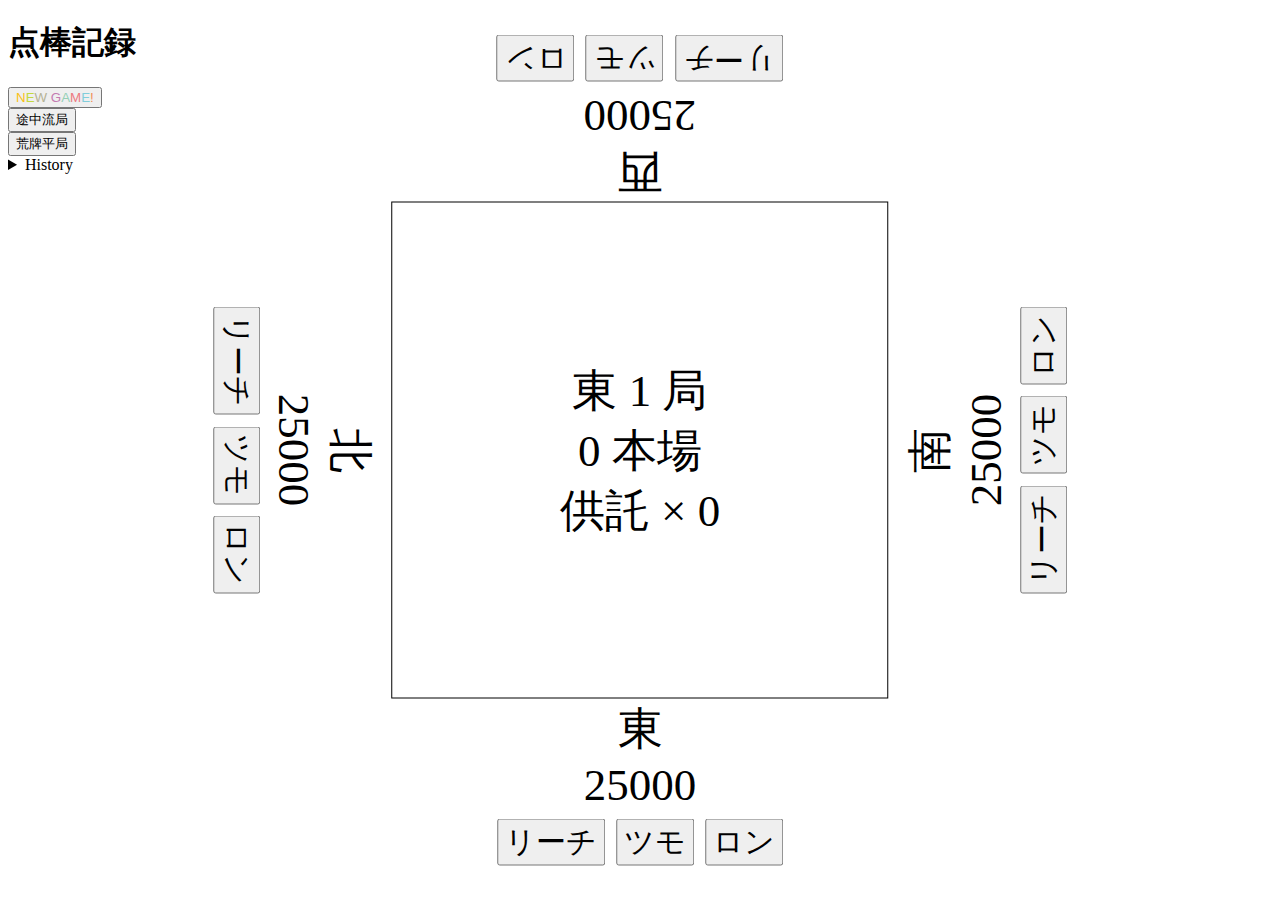
<file: index.html>
<!DOCTYPE html>
<html lang="ja">
  <head>
    <title>点棒記録</title>
    <meta charset="utf-8">
    <meta name="viewport" content="width=device-width, initial-scale=1">
    <script src="scoreboard.js" async></script>
    <link rel="stylesheet" href="style.css">
    <link rel="manifest" href="manifest.json">
  </head>
  <body id="body">
    <header>
      <h1>点棒記録</h1>
    </header>

    <div id="control-panel">
        <button id="new-game" disabled><span class="newgame-n">N</span><span class="newgame-e1">E</span><span class="newgame-w">W</span> <span class="newgame-g">G</span><span class="newgame-a">A</span><span class="newgame-m">M</span><span class="newgame-e2">E</span><span class="newgame-exclam">!</span></button><br>
        <button id="abortive-draw">途中流局</button><br>
        <button id="exhaustive-draw">荒牌平局</button><br>
        <button id="undo" disabled>UNDO</button><br>
        <button id="redo" disabled>REDO</button><br>
        <button id="edit" disabled>EDIT</button><br>
    </div>

    <details>
      <summary>History</summary>
      <pre id="history">NEW GAME</pre>
    </details>

    <div id="mainboard">
      <div id="player-3">
        <div class="wind">西</div>
        <div class="points">25000</div>
        <button class="riichi">リーチ</button>
        <button class="tsumo">ツモ</button>
        <button class="ron">ロン</button>
        <button class="hoju" disabled>放銃</button>
        <select class="fan-minipoint" disabled>
          <option value="0" selected disabled hidden>Select...</option>
          <option value="240">30符1飜</option>
          <option value="320">40符1飜/20符2飜</option>
          <option value="400">50符1飜/25符2飜</option>
          <option value="480">60符1飜/30符2飜</option>
          <option value="560">70符1飜</option>
          <option value="640">80符1飜/40符2飜/20符3飜</option>
          <option value="720">90符1飜</option>
          <option value="800">100符1飜/50符2飜/25符3飜</option>
          <option value="880">110符1飜</option>
          <option value="960">60符2飜/30符3飜</option>
          <option value="1120">70符2飜</option>
          <option value="1280">80符2飜/40符3飜/20符4飜</option>
          <option value="1440">90符2飜</option>
          <option value="1600">100符2飜/50符3飜/25符4飜</option>
          <option value="1760">110符2飜</option>
          <option value="1920">60符3飜/30符4飜</option>
          <option value="2000">満貫</option>
          <option value="3000">跳満</option>
          <option value="4000">倍満</option>
          <option value="6000">三倍満</option>
          <option value="8000">役満</option>
          <option value="16000">ダブル役満</option>
        </select>
        <button class="tenpai" disabled>聴牌</button>
        <button class="noten" disabled>不聴</button>
        <input type="checkbox" id="nagashimangan3" class="nagashimangan" disabled>
        <label for="nagashimangan3">流し満貫</label>
      </div>
      <div id="middle-row">
        <div id="outer-player-4">
          <div id="player-4">
            <div class="wind">北</div>
            <div class="points">25000</div>
            <button class="riichi">リーチ</button>
            <button class="tsumo">ツモ</button>
            <button class="ron">ロン</button>
            <button class="hoju" disabled>放銃</button>
            <select class="fan-minipoint" disabled>
              <option value="0" selected disabled hidden>Select...</option>
              <option value="240">30符1飜</option>
              <option value="320">40符1飜/20符2飜</option>
              <option value="400">50符1飜/25符2飜</option>
              <option value="480">60符1飜/30符2飜</option>
              <option value="560">70符1飜</option>
              <option value="640">80符1飜/40符2飜/20符3飜</option>
              <option value="720">90符1飜</option>
              <option value="800">100符1飜/50符2飜/25符3飜</option>
              <option value="880">110符1飜</option>
              <option value="960">60符2飜/30符3飜</option>
              <option value="1120">70符2飜</option>
              <option value="1280">80符2飜/40符3飜/20符4飜</option>
              <option value="1440">90符2飜</option>
              <option value="1600">100符2飜/50符3飜/25符4飜</option>
              <option value="1760">110符2飜</option>
              <option value="1920">60符3飜/30符4飜</option>
              <option value="2000">満貫</option>
              <option value="3000">跳満</option>
              <option value="4000">倍満</option>
              <option value="6000">三倍満</option>
              <option value="8000">役満</option>
              <option value="16000">ダブル役満</option>
            </select>
            <button class="tenpai" disabled>聴牌</button>
            <button class="noten" disabled>不聴</button>
            <input type="checkbox" id="nagashimangan4" class="nagashimangan" disabled>
            <label for="nagashimangan4">流し満貫</label>
          </div>
        </div>
        <div id="centerboard">
          <div id="innercenterboard">
            <div><span id="round">東</span> <span id="rotation">1</span> 局</div>
            <div><span id="counter">0</span> 本場</div>
            <div>供託 &times; <span id="deposit">0</span></div>
          </div>
        </div>
        <div id="outer-player-2">
          <div id="player-2">
            <div class="wind">南</div>
            <div class="points">25000</div>
            <button class="riichi">リーチ</button>
            <button class="tsumo">ツモ</button>
            <button class="ron">ロン</button>
            <button class="hoju" disabled>放銃</button>
            <select class="fan-minipoint" disabled>
              <option value="0" selected disabled hidden>Select...</option>
              <option value="240">30符1飜</option>
              <option value="320">40符1飜/20符2飜</option>
              <option value="400">50符1飜/25符2飜</option>
              <option value="480">60符1飜/30符2飜</option>
              <option value="560">70符1飜</option>
              <option value="640">80符1飜/40符2飜/20符3飜</option>
              <option value="720">90符1飜</option>
              <option value="800">100符1飜/50符2飜/25符3飜</option>
              <option value="880">110符1飜</option>
              <option value="960">60符2飜/30符3飜</option>
              <option value="1120">70符2飜</option>
              <option value="1280">80符2飜/40符3飜/20符4飜</option>
              <option value="1440">90符2飜</option>
              <option value="1600">100符2飜/50符3飜/25符4飜</option>
              <option value="1760">110符2飜</option>
              <option value="1920">60符3飜/30符4飜</option>
              <option value="2000">満貫</option>
              <option value="3000">跳満</option>
              <option value="4000">倍満</option>
              <option value="6000">三倍満</option>
              <option value="8000">役満</option>
              <option value="16000">ダブル役満</option>
            </select>
            <button class="tenpai" disabled>聴牌</button>
            <button class="noten" disabled>不聴</button>
            <input type="checkbox" id="nagashimangan2" class="nagashimangan" disabled>
            <label for="nagashimangan2">流し満貫</label>
          </div>
        </div>
      </div>
      <div id="player-1">
        <div class="wind">東</div>
        <div class="points">25000</div>
        <button class="riichi">リーチ</button>
        <button class="tsumo">ツモ</button>
        <button class="ron">ロン</button>
        <button class="hoju" disabled>放銃</button>
        <select class="fan-minipoint" disabled>
          <option value="0" selected disabled hidden>Select...</option>
          <option value="240">30符1飜</option>
          <option value="320">40符1飜/20符2飜</option>
          <option value="400">50符1飜/25符2飜</option>
          <option value="480">60符1飜/30符2飜</option>
          <option value="560">70符1飜</option>
          <option value="640">80符1飜/40符2飜/20符3飜</option>
          <option value="720">90符1飜</option>
          <option value="800">100符1飜/50符2飜/25符3飜</option>
          <option value="880">110符1飜</option>
          <option value="960">60符2飜/30符3飜</option>
          <option value="1120">70符2飜</option>
          <option value="1280">80符2飜/40符3飜/20符4飜</option>
          <option value="1440">90符2飜</option>
          <option value="1600">100符2飜/50符3飜/25符4飜</option>
          <option value="1760">110符2飜</option>
          <option value="1920">60符3飜/30符4飜</option>
          <option value="2000">満貫</option>
          <option value="3000">跳満</option>
          <option value="4000">倍満</option>
          <option value="6000">三倍満</option>
          <option value="8000">役満</option>
          <option value="16000">ダブル役満</option>
        </select>
        <button class="tenpai" disabled>聴牌</button>
        <button class="noten" disabled>不聴</button>
        <input type="checkbox" id="nagashimangan1" class="nagashimangan" disabled>
        <label for="nagashimangan1">流し満貫</label>
      </div>
    </div>
  </body>
</html>
</file>
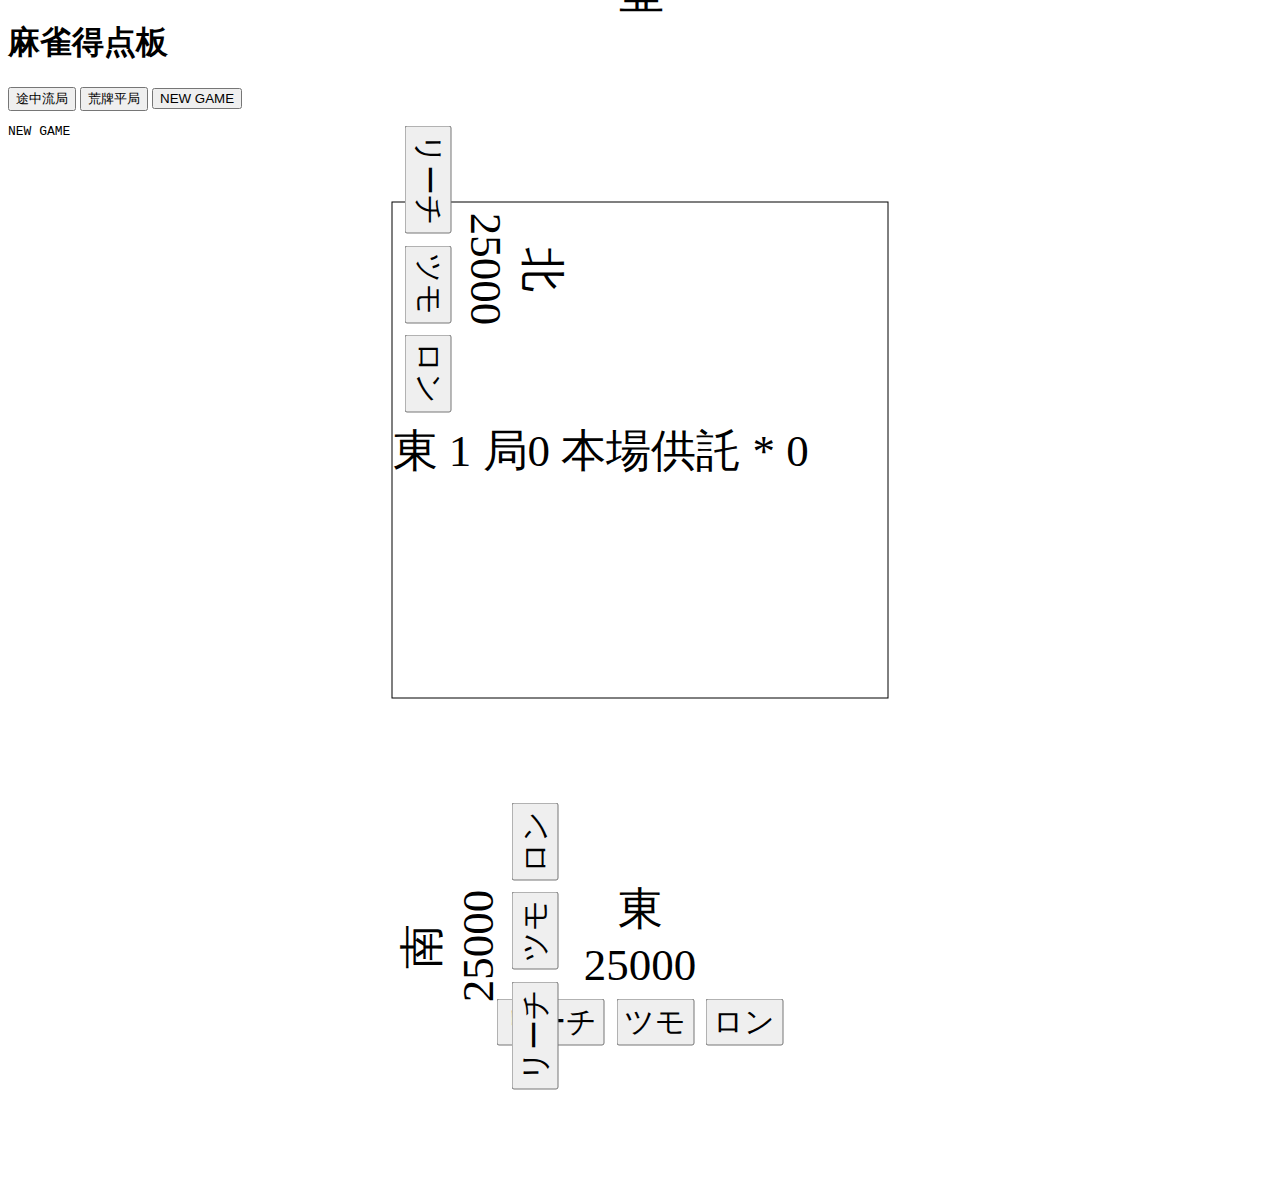
<file: scoreboard.html>
<!DOCTYPE html>
<html>
  <head>
    <title>麻雀得点板</title>
    <meta charset="utf-8">
    <meta name="viewport" content="width=device-width, initial-scale=1">
    <script src="scoreboard.js" async></script>
    <link rel="stylesheet" href="style.css">
    <link rel="manifest" href="manifest.json">
  </head>
  <body id="body">
    <header>
      <h1>麻雀得点板</h1>
    </header>

    <div>
        <button id="abortive-draw">途中流局</button>
        <button id="exhaustive-draw">荒牌平局</button>
        <button id="undo" disabled>UNDO</button>
        <button id="redo" disabled>REDO</button>
        <button id="new-game" disabled>NEW GAME</button>
        <button id="edit" disabled>EDIT</button>
    </div>

    <pre id="history">NEW GAME</pre>

    <div id="mainboard">
        <div id="player-3">
            <div class="wind">西</div>
            <div class="points">25000</div>
            <button class="riichi">リーチ</button>
            <button class="tsumo">ツモ</button>
            <button class="ron">ロン</button>
            <button class="hoju" disabled>放銃</button>
            <select class="fan-minipoint" disabled>
                <option value="0" selected disabled hidden>Select...</option>
                <option value="240">30符1飜</option>
                <option value="320">40符1飜/20符2飜</option>
                <option value="400">50符1飜/25符2飜</option>
                <option value="480">60符1飜/30符2飜</option>
                <option value="560">70符1飜</option>
                <option value="640">80符1飜/40符2飜/20符3飜</option>
                <option value="720">90符1飜</option>
                <option value="800">100符1飜/50符2飜/25符3飜</option>
                <option value="880">110符1飜</option>
                <option value="960">60符2飜/30符3飜</option>
                <option value="1120">70符2飜</option>
                <option value="1280">80符2飜/40符3飜/20符4飜</option>
                <option value="1440">90符2飜</option>
                <option value="1600">100符2飜/50符3飜/25符4飜</option>
                <option value="1760">110符2飜</option>
                <option value="1920">60符3飜/30符4飜</option>
                <option value="2000">満貫</option>
                <option value="3000">跳満</option>
                <option value="4000">倍満</option>
                <option value="6000">三倍満</option>
                <option value="8000">役満</option>
                <option value="16000">ダブル役満</option>
            </select>
            <button class="tenpai" disabled>聴牌</button>
            <button class="noten" disabled>不聴</button>
            <input type="checkbox" id="nagashimangan3" class="nagashimangan" disabled>
            <label for="nagashimangan3">流し満貫</label>
        </div>
        <div id="middle-row">
        <div id="player-4">
            <div class="wind">北</div>
            <div class="points">25000</div>
            <button class="riichi">リーチ</button>
            <button class="tsumo">ツモ</button>
            <button class="ron">ロン</button>
            <button class="hoju" disabled>放銃</button>
            <select class="fan-minipoint" disabled>
                <option value="0" selected disabled hidden>Select...</option>
                <option value="240">30符1飜</option>
                <option value="320">40符1飜/20符2飜</option>
                <option value="400">50符1飜/25符2飜</option>
                <option value="480">60符1飜/30符2飜</option>
                <option value="560">70符1飜</option>
                <option value="640">80符1飜/40符2飜/20符3飜</option>
                <option value="720">90符1飜</option>
                <option value="800">100符1飜/50符2飜/25符3飜</option>
                <option value="880">110符1飜</option>
                <option value="960">60符2飜/30符3飜</option>
                <option value="1120">70符2飜</option>
                <option value="1280">80符2飜/40符3飜/20符4飜</option>
                <option value="1440">90符2飜</option>
                <option value="1600">100符2飜/50符3飜/25符4飜</option>
                <option value="1760">110符2飜</option>
                <option value="1920">60符3飜/30符4飜</option>
                <option value="2000">満貫</option>
                <option value="3000">跳満</option>
                <option value="4000">倍満</option>
                <option value="6000">三倍満</option>
                <option value="8000">役満</option>
                <option value="16000">ダブル役満</option>
            </select>
            <button class="tenpai" disabled>聴牌</button>
            <button class="noten" disabled>不聴</button>
            <input type="checkbox" id="nagashimangan4" class="nagashimangan" disabled>
            <label for="nagashimangan4">流し満貫</label>
        </div>
        <div id="centerboard">
            <div><span id="round">東</span> <span id="rotation">1</span> 局</div>
            <div><span id="counter">0</span> 本場</div>
            <div>供託 * <span id="deposit">0</span></div>
        </div>
        <div id="player-2">
            <div class="wind">南</div>
            <div class="points">25000</div>
            <button class="riichi">リーチ</button>
            <button class="tsumo">ツモ</button>
            <button class="ron">ロン</button>
            <button class="hoju" disabled>放銃</button>
            <select class="fan-minipoint" disabled>
                <option value="0" selected disabled hidden>Select...</option>
                <option value="240">30符1飜</option>
                <option value="320">40符1飜/20符2飜</option>
                <option value="400">50符1飜/25符2飜</option>
                <option value="480">60符1飜/30符2飜</option>
                <option value="560">70符1飜</option>
                <option value="640">80符1飜/40符2飜/20符3飜</option>
                <option value="720">90符1飜</option>
                <option value="800">100符1飜/50符2飜/25符3飜</option>
                <option value="880">110符1飜</option>
                <option value="960">60符2飜/30符3飜</option>
                <option value="1120">70符2飜</option>
                <option value="1280">80符2飜/40符3飜/20符4飜</option>
                <option value="1440">90符2飜</option>
                <option value="1600">100符2飜/50符3飜/25符4飜</option>
                <option value="1760">110符2飜</option>
                <option value="1920">60符3飜/30符4飜</option>
                <option value="2000">満貫</option>
                <option value="3000">跳満</option>
                <option value="4000">倍満</option>
                <option value="6000">三倍満</option>
                <option value="8000">役満</option>
                <option value="16000">ダブル役満</option>
            </select>
            <button class="tenpai" disabled>聴牌</button>
            <button class="noten" disabled>不聴</button>
            <input type="checkbox" id="nagashimangan2" class="nagashimangan" disabled>
            <label for="nagashimangan2">流し満貫</label>
        </div>
        </div><!--id="middle-row"-->
        <div id="player-1">
            <div class="wind">東</div>
            <div class="points">25000</div>
            <button class="riichi">リーチ</button>
            <button class="tsumo">ツモ</button>
            <button class="ron">ロン</button>
            <button class="hoju" disabled>放銃</button>
            <select class="fan-minipoint" disabled>
                <option value="0" selected disabled hidden>Select...</option>
                <option value="240">30符1飜</option>
                <option value="320">40符1飜/20符2飜</option>
                <option value="400">50符1飜/25符2飜</option>
                <option value="480">60符1飜/30符2飜</option>
                <option value="560">70符1飜</option>
                <option value="640">80符1飜/40符2飜/20符3飜</option>
                <option value="720">90符1飜</option>
                <option value="800">100符1飜/50符2飜/25符3飜</option>
                <option value="880">110符1飜</option>
                <option value="960">60符2飜/30符3飜</option>
                <option value="1120">70符2飜</option>
                <option value="1280">80符2飜/40符3飜/20符4飜</option>
                <option value="1440">90符2飜</option>
                <option value="1600">100符2飜/50符3飜/25符4飜</option>
                <option value="1760">110符2飜</option>
                <option value="1920">60符3飜/30符4飜</option>
                <option value="2000">満貫</option>
                <option value="3000">跳満</option>
                <option value="4000">倍満</option>
                <option value="6000">三倍満</option>
                <option value="8000">役満</option>
                <option value="16000">ダブル役満</option>
            </select>
            <button class="tenpai" disabled>聴牌</button>
            <button class="noten" disabled>不聴</button>
            <input type="checkbox" id="nagashimangan1" class="nagashimangan" disabled>
            <label for="nagashimangan1">流し満貫</label>
        </div>
    </div>
  </body>
</html>
</file>
<file: style.css>
button:disabled, select:disabled, input:disabled, input:disabled + label {
  display: none;
}

#control-panel button:disabled + br {
  display: none;
}
@media screen and (orientation:portrait) {
  #control-panel br {
    display: none;
  }
}

/* Get the layout */
#player-2 {
  -webkit-transform: rotate(270deg);
  transform: translate(-3.5em, 3.5em) rotate(270deg);
}
#player-3 {
  -webkit-transform: rotate(180deg);
  transform: rotate(180deg);
}
#player-4 {
  -webkit-transform: rotate(90deg);
  transform: translate(-3.5em, 3.5em) rotate(90deg);
}
#player-1, #player-2, #player-3, #player-4 {
  width: 11em;
  height: 4em;
  white-space: nowrap;
}
#outer-player-2, #outer-player-4 {
  width: 4em;
  height: 11em;
  vertical-align: middle;
}
#centerboard {
  width: 11em;
  height: 11em;
  vertical-align: middle;
  border: 1px solid black;
}
#player-1, #outer-player-2, #player-3, #outer-player-4 {
  display: inline-block;
}
#middle-row {
  white-space: nowrap;
}
#mainboard {
  text-align: center;
  font-size: 5vw;
  position: absolute;
  top: 50%;
  left: 50%;
  margin-right: -50%;
  transform: translate(-50%, -50%);
}
@media screen and (orientation:landscape) {
  #mainboard {
    font-size: 5vh;
  }
}

/* Adjust button sizes */
#mainboard button, #mainboard select, #mainboard input, #mainboard label {
  font-size: 0.667em;
}

/* Prevent #mainboard blocking buttons */
#mainboard {
  pointer-events: none;
}
button, select, input, label {
  pointer-events: auto;
}

/* Centering items in the middle */
#centerboard {
  display: inline-flex;
  align-items: center;
}
#innercenterboard {
  margin-left: auto;
  margin-right: auto;
}

/* NEW GAME! */
.newgame-n {
  color: #fabf15;
}
.newgame-e1 {
  color: #c3d83f;
}
.newgame-w {
  color: #b5b295;
}
.newgame-g {
  color: #c37bb1;
}
.newgame-a {
  color: #95d0b6;
}
.newgame-m {
  color: #ed7980;
}
.newgame-e2 {
  color: #81cddb;
}
.newgame-exclam {
  color: #f18f57;
}
</file>
